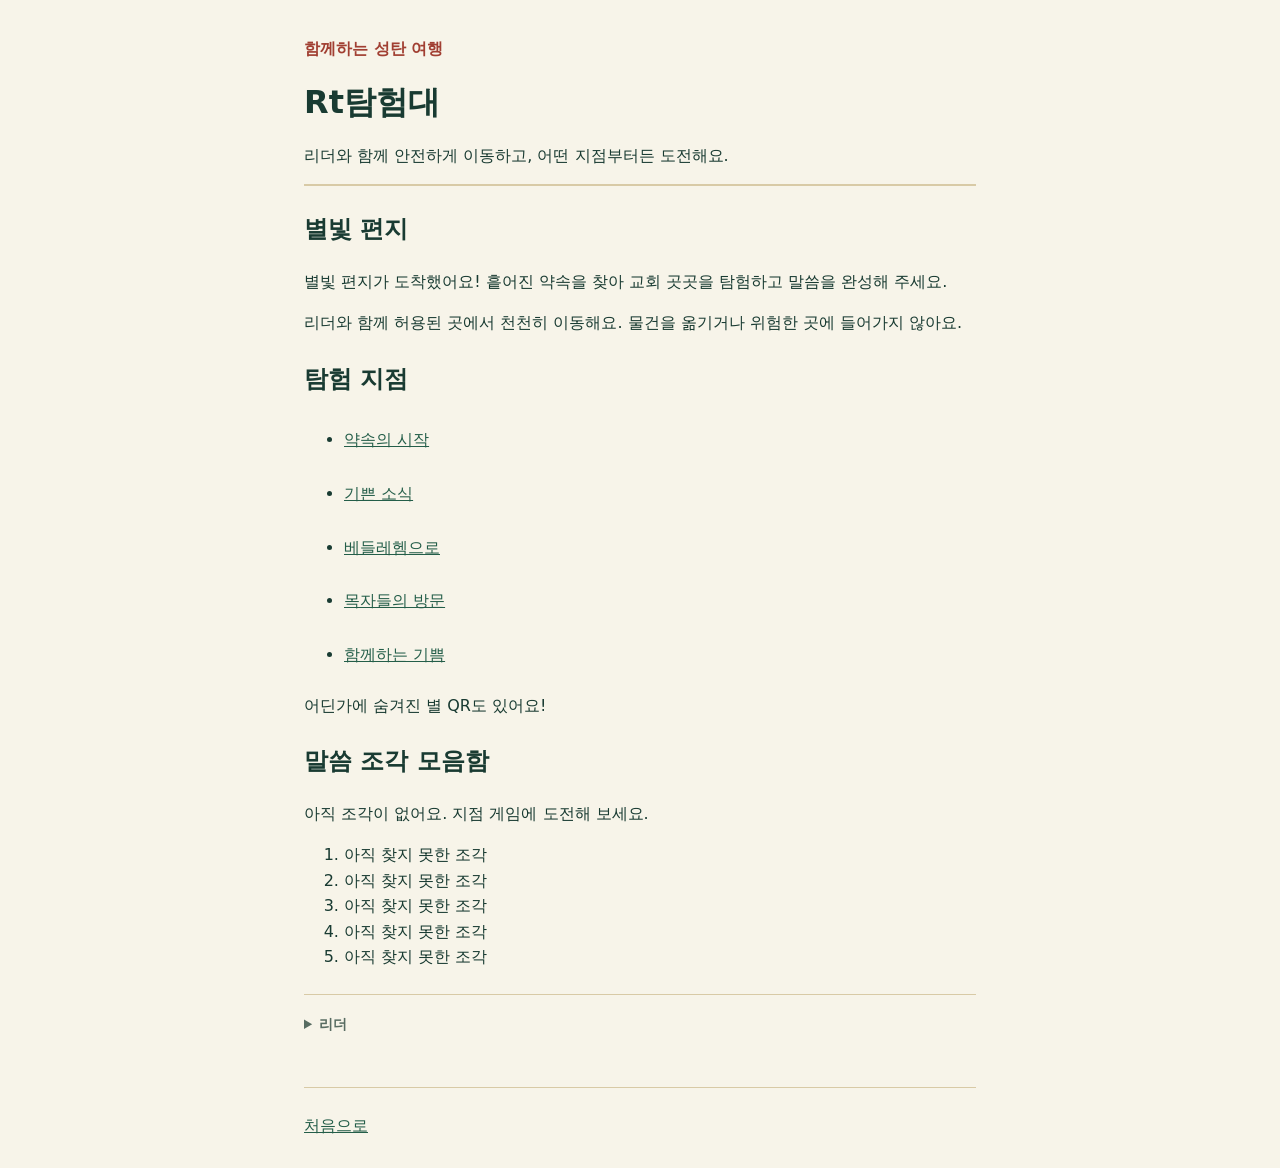
<file: index.html>
<!doctype html><html lang="ko"><head><meta charset="utf-8"><meta name="viewport" content="width=device-width,initial-scale=1"><title>탐험대</title><link rel="icon" href="favicon.svg" type="image/svg+xml"><link rel="stylesheet" href="style.css"><script defer src="logic.js"></script><script defer src="app.js"></script></head><body><main><header><p class="eyebrow">함께하는 성탄 여행</p><h1 id="title">불러오는 중</h1><p>리더와 함께 안전하게 이동하고, 어떤 지점부터든 도전해요.</p></header><div id="app">불러오는 중입니다.</div><footer><a href="index.html">처음으로</a></footer></main></body></html>
</file>
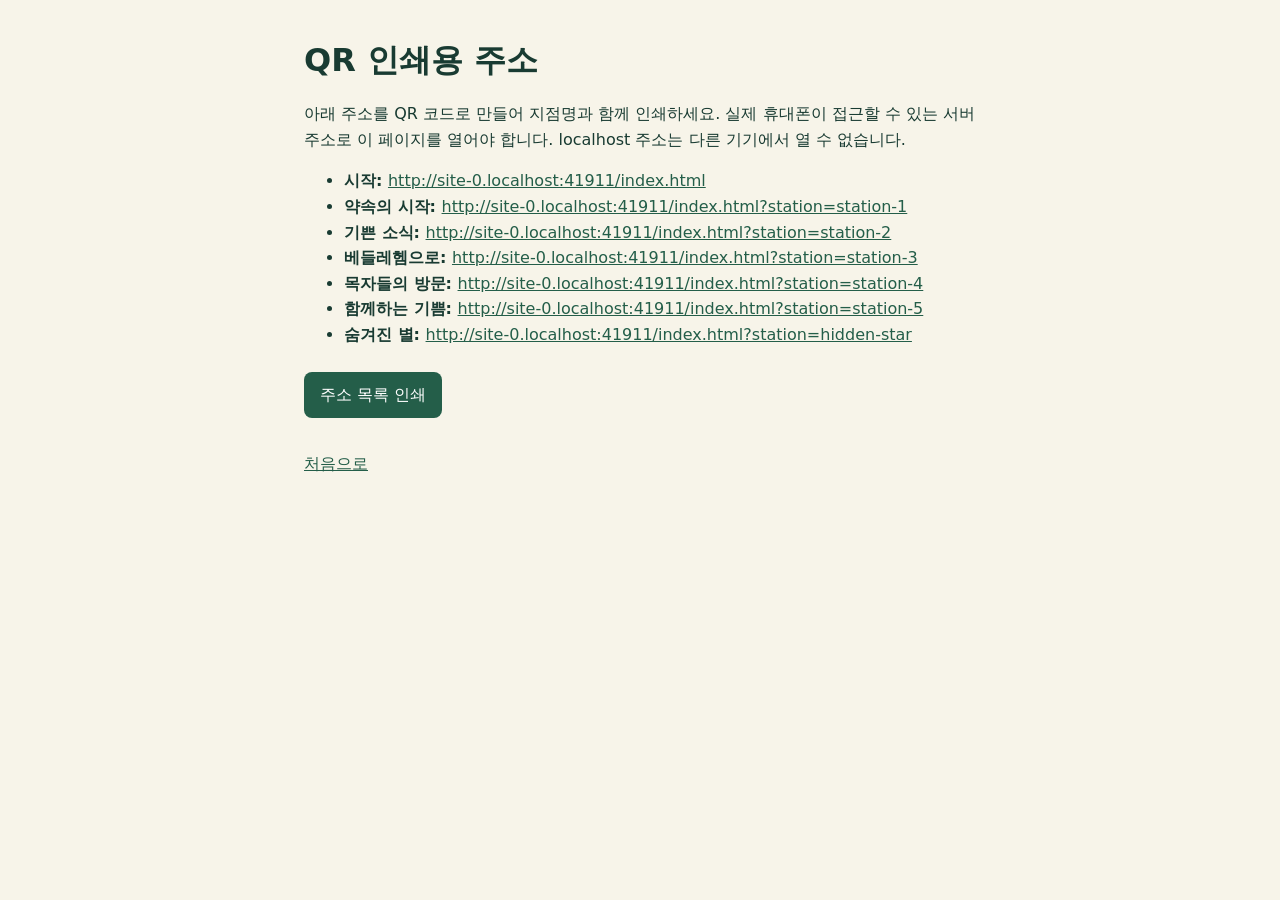
<file: urls.html>
<!doctype html><html lang="ko"><head><meta charset="utf-8"><meta name="viewport" content="width=device-width,initial-scale=1"><title>QR 주소 목록</title><link rel="icon" href="favicon.svg" type="image/svg+xml"><link rel="stylesheet" href="style.css"><script defer src="urls.js"></script></head><body><main><h1>QR 인쇄용 주소</h1><p>아래 주소를 QR 코드로 만들어 지점명과 함께 인쇄하세요. 실제 휴대폰이 접근할 수 있는 서버 주소로 이 페이지를 열어야 합니다. localhost 주소는 다른 기기에서 열 수 없습니다.</p><div id="urls">불러오는 중입니다.</div><p><button onclick="window.print()">주소 목록 인쇄</button></p><a href="index.html">처음으로</a></main></body></html>
</file>
<file: style.css>
:root{font-family:system-ui,sans-serif;color:#193b32;background:#f7f4e9;line-height:1.6}body{margin:0}main{max-width:42rem;margin:auto;padding:1.25rem}header{border-bottom:2px solid #d8caa6;margin-bottom:1rem}.eyebrow{color:#a13f32;font-weight:700}h1{line-height:1.2}h2{margin-top:1.5rem}button,input{font:inherit}button{background:#245e49;color:white;border:0;border-radius:.5rem;padding:.65rem 1rem;margin:.5rem .4rem .5rem 0;cursor:pointer}button[aria-pressed=true]{background:#a13f32}input:not([type=radio]){display:block;box-sizing:border-box;width:100%;padding:.6rem;border:1px solid #71877e;border-radius:.4rem}label{display:block;font-weight:600}.option{padding:.55rem;border:1px solid #d5ded8;border-radius:.4rem;margin:.5rem 0}.option input{margin-right:.6rem}.progress,.success{background:#e0eee3;padding:.7rem;border-radius:.4rem}.error{color:#a13f32}.secondary{background:#586c62}details{padding:.5rem 0}summary{cursor:pointer;font-weight:700}a{color:#245e49;overflow-wrap:anywhere}.stations li{margin:.6rem 0}footer{border-top:1px solid #d8caa6;margin-top:2rem;padding-top:1rem}@media print{button,footer{display:none}main{max-width:none}a{color:black}}
.finale{background:#fff3c9;border:2px solid #d7ad42;border-radius:.7rem;padding:1rem;margin:1rem 0}.finale h2{margin-top:0}.finale blockquote{font-size:1.2rem;font-weight:700;margin:1rem 0}.tabs{display:flex;flex-wrap:wrap}button:disabled{opacity:.55;cursor:default}button:focus-visible,a:focus-visible,input:focus-visible,summary:focus-visible{outline:3px solid #b44c25;outline-offset:3px}

button{min-width:44px;min-height:44px;max-width:100%;overflow-wrap:anywhere}summary{min-height:44px;box-sizing:border-box;padding:.6rem 0}footer a,.leader a,.stations a,main>a{display:inline-flex;align-items:center;min-height:44px;min-width:44px;box-sizing:border-box}.leader{border-top:1px solid #d8caa6;margin-top:1.5rem;color:#586c62;font-size:.9rem}.leader a{display:flex}.leader button{display:block}

.memory-board{display:grid;grid-template-columns:repeat(3,minmax(0,1fr));gap:.5rem}.memory-board button{width:100%;margin:0}
</file>
